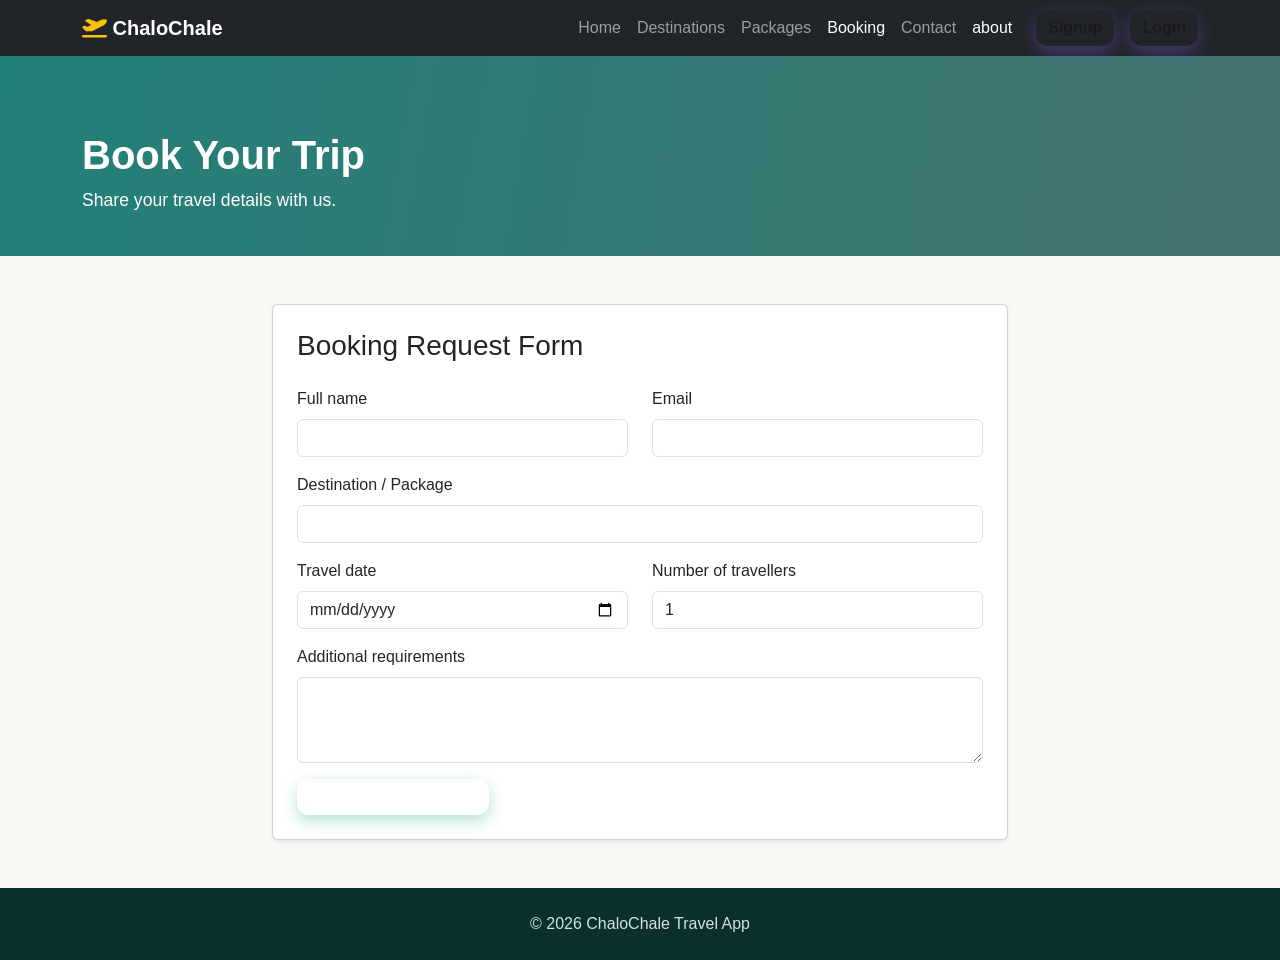
<file: booking.html>
<!doctype html>
<html lang="en">

<head>
    <meta charset="utf-8">
    <meta name="viewport" content="width=device-width, initial-scale=1">
    <title>Booking | ChaloChale</title>
    <link href="https://cdn.jsdelivr.net/npm/bootstrap@5.3.3/dist/css/bootstrap.min.css" rel="stylesheet">
    <link rel="stylesheet" href="https://cdnjs.cloudflare.com/ajax/libs/font-awesome/6.5.2/css/all.min.css">
    <link rel="stylesheet" href="css/style.css">
</head>

<body>
    <nav class="navbar navbar-expand-lg navbar-dark bg-dark sticky-top">
        <div class="container">
            <a class="navbar-brand fw-bold" href="index.html"><i class="fa-solid fa-plane-departure text-warning"></i>
                ChaloChale</a>
            <button class="navbar-toggler" type="button" data-bs-toggle="collapse" data-bs-target="#menu"
                aria-controls="menu" aria-expanded="false" aria-label="Toggle navigation"><span
                    class="navbar-toggler-icon"></span></button>
            <div class="collapse navbar-collapse" id="menu">
                <ul class="navbar-nav ms-auto">
                    <li class="nav-item"><a class="nav-link" href="index.html">Home</a></li>
                    <li class="nav-item"><a class="nav-link" href="destinations.html">Destinations</a></li>
                    <li class="nav-item"><a class="nav-link" href="packages.html">Packages</a></li>
                    <li class="nav-item"><a class="nav-link active" href="booking.html">Booking</a></li>
                    <li class="nav-item"><a class="nav-link" href="contact.html">Contact</a></li>
                    <li class="nav-item"><a class="nav-link active" href="about.html">about</a></li>
                </ul>
                <a href="signup.html" class="btn btn-warning ms-lg-3 mt-2 mt-lg-0">Signup</a><a href="login.html"
                    class="btn btn-warning ms-lg-3 mt-2 mt-lg-0">Login</a>
            </div>
        </div>
    </nav>
    <header class="page-banner">
        <div class="container">
            <h1>Book Your Trip</h1>
            <p>Share your travel details with us.</p>
        </div>
    </header>
    <main class="container py-5">
        <div class="row justify-content-center">
            <div class="col-lg-8">
                <div class="card shadow-sm">
                    <div class="card-body p-4">
                        <h3 class="mb-4">Booking Request Form</h3>
                        <form id="bookingPageForm">
                            <div class="row">
                                <div class="col-md-6 mb-3"><label class="form-label" for="name">Full name</label><input
                                        class="form-control" id="name" required></div>
                                <div class="col-md-6 mb-3"><label class="form-label"
                                        for="bookingEmail">Email</label><input type="email" class="form-control"
                                        id="bookingEmail" required></div>
                            </div>
                            <div class="mb-3"><label class="form-label" for="bookingDestination">Destination /
                                    Package</label><input class="form-control" id="bookingDestination" required></div>
                            <div class="row">
                                <div class="col-md-6 mb-3"><label class="form-label" for="date">Travel
                                        date</label><input type="date" class="form-control" id="date" required></div>
                                <div class="col-md-6 mb-3"><label class="form-label" for="people">Number of
                                        travellers</label><input type="number" min="1" value="1" class="form-control"
                                        id="people" required></div>
                            </div>
                            <div class="mb-3"><label class="form-label" for="message">Additional
                                    requirements</label><textarea class="form-control" id="message" rows="3"></textarea>
                            </div><button class="btn btn-primary" type="submit">Send booking request</button>
                        </form>
                        <div id="bookingPageMessage" class="alert alert-success mt-3 d-none">Thank you! Your demo
                            booking request has been received.</div>
                    </div>
                </div>
            </div>
        </div>
    </main>
    <footer class="footer py-4 text-center">© 2026 ChaloChale Travel App</footer>
    <script src="https://cdn.jsdelivr.net/npm/bootstrap@5.3.3/dist/js/bootstrap.bundle.min.js"></script>
    <script src="js/script.js"></script>
</body>

</html>
</file>
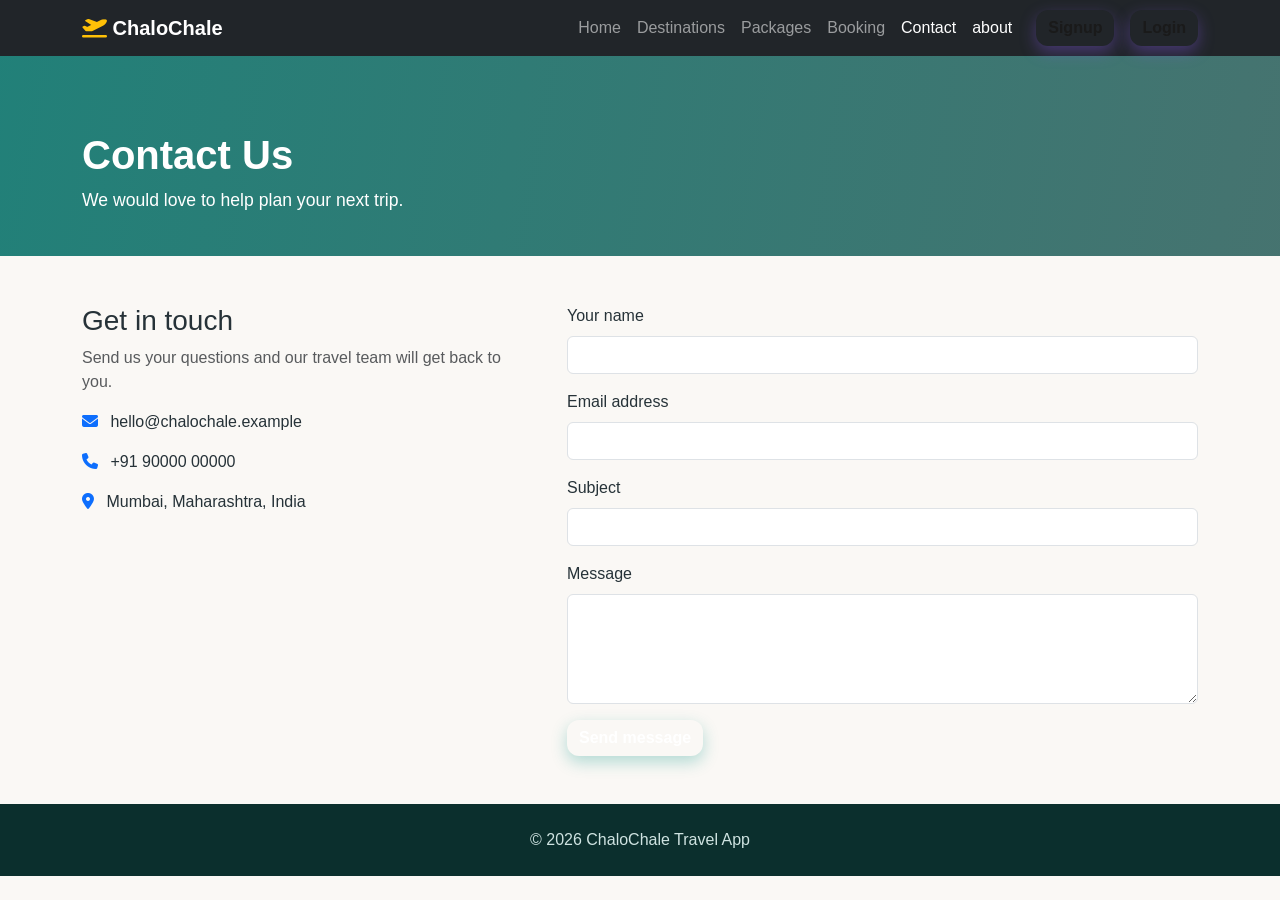
<file: contact.html>
<!doctype html>
<html lang="en">

<head>
    <meta charset="utf-8">
    <meta name="viewport" content="width=device-width, initial-scale=1">
    <title>Contact | ChaloChale</title>
    <link href="https://cdn.jsdelivr.net/npm/bootstrap@5.3.3/dist/css/bootstrap.min.css" rel="stylesheet">
    <link rel="stylesheet" href="https://cdnjs.cloudflare.com/ajax/libs/font-awesome/6.5.2/css/all.min.css">
    <link rel="stylesheet" href="css/style.css">
</head>

<body>
    <nav class="navbar navbar-expand-lg navbar-dark bg-dark sticky-top">
        <div class="container">
            <a class="navbar-brand fw-bold" href="index.html"><i class="fa-solid fa-plane-departure text-warning"></i>
                ChaloChale</a>
            <button class="navbar-toggler" type="button" data-bs-toggle="collapse" data-bs-target="#menu"
                aria-controls="menu" aria-expanded="false" aria-label="Toggle navigation"><span
                    class="navbar-toggler-icon"></span></button>
            <div class="collapse navbar-collapse" id="menu">
                <ul class="navbar-nav ms-auto">
                    <li class="nav-item"><a class="nav-link" href="index.html">Home</a></li>
                    <li class="nav-item"><a class="nav-link" href="destinations.html">Destinations</a></li>
                    <li class="nav-item"><a class="nav-link" href="packages.html">Packages</a></li>
                    <li class="nav-item"><a class="nav-link" href="booking.html">Booking</a></li>
                    <li class="nav-item"><a class="nav-link active" href="contact.html">Contact</a></li>
                    <li class="nav-item"><a class="nav-link active" href="about.html">about</a></li>
                </ul>
                <a href="signup.html" class="btn btn-warning ms-lg-3 mt-2 mt-lg-0">Signup</a><a href="login.html"
                    class="btn btn-warning ms-lg-3 mt-2 mt-lg-0">Login</a>
            </div>
        </div>
    </nav>
    <header class="page-banner">
        <div class="container">
            <h1>Contact Us</h1>
            <p>We would love to help plan your next trip.</p>
        </div>
    </header>
    <main class="container py-5">
        <div class="row g-5">
            <div class="col-lg-5">
                <h3>Get in touch</h3>
                <p class="text-muted">Send us your questions and our travel team will get back to you.</p>
                <p><i class="fa-solid fa-envelope text-primary me-2"></i> hello@chalochale.example</p>
                <p><i class="fa-solid fa-phone text-primary me-2"></i> +91 90000 00000</p>
                <p><i class="fa-solid fa-location-dot text-primary me-2"></i> Mumbai, Maharashtra, India</p>
            </div>
            <div class="col-lg-7">
                <form id="contactForm">
                    <div class="mb-3"><label for="contactName" class="form-label">Your name</label><input
                            id="contactName" class="form-control" required></div>
                    <div class="mb-3"><label for="contactEmail" class="form-label">Email address</label><input
                            type="email" id="contactEmail" class="form-control" required></div>
                    <div class="mb-3"><label for="subject" class="form-label">Subject</label><input id="subject"
                            class="form-control" required></div>
                    <div class="mb-3"><label for="contactMessage" class="form-label">Message</label><textarea
                            id="contactMessage" rows="4" class="form-control" required></textarea></div><button
                        class="btn btn-primary">Send message</button>
                </form>
                <div id="contactSuccess" class="alert alert-success mt-3 d-none">Thank you! Your demo message has been
                    submitted.</div>
            </div>
        </div>
    </main>
    <footer class="footer py-4 text-center">© 2026 ChaloChale Travel App</footer>
    <script src="https://cdn.jsdelivr.net/npm/bootstrap@5.3.3/dist/js/bootstrap.bundle.min.js"></script>
    <script src="js/script.js"></script>
</body>

</html>
</file>
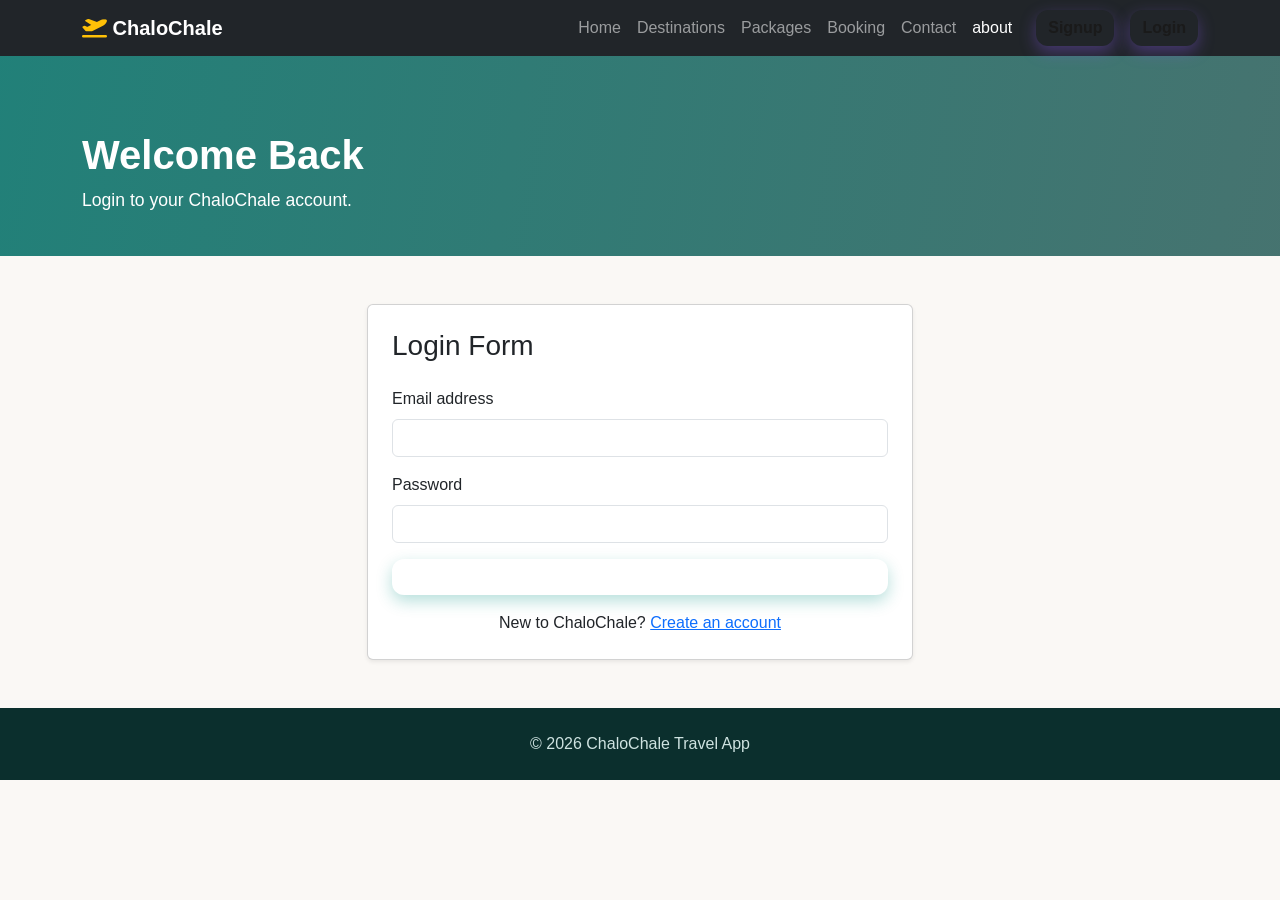
<file: login.html>
<!doctype html>
<html lang="en">

<head>
    <meta charset="utf-8">
    <meta name="viewport" content="width=device-width, initial-scale=1">
    <title>Login | ChaloChale</title>
    <link href="https://cdn.jsdelivr.net/npm/bootstrap@5.3.3/dist/css/bootstrap.min.css" rel="stylesheet">
    <link rel="stylesheet" href="https://cdnjs.cloudflare.com/ajax/libs/font-awesome/6.5.2/css/all.min.css">
    <link rel="stylesheet" href="css/style.css">
</head>

<body>
    <nav class="navbar navbar-expand-lg navbar-dark bg-dark sticky-top">
        <div class="container">
            <a class="navbar-brand fw-bold" href="index.html"><i class="fa-solid fa-plane-departure text-warning"></i>
                ChaloChale</a>
            <button class="navbar-toggler" type="button" data-bs-toggle="collapse" data-bs-target="#menu"
                aria-controls="menu" aria-expanded="false" aria-label="Toggle navigation"><span
                    class="navbar-toggler-icon"></span></button>
            <div class="collapse navbar-collapse" id="menu">
                <ul class="navbar-nav ms-auto">
                    <li class="nav-item"><a class="nav-link" href="index.html">Home</a></li>
                    <li class="nav-item"><a class="nav-link" href="destinations.html">Destinations</a></li>
                    <li class="nav-item"><a class="nav-link" href="packages.html">Packages</a></li>
                    <li class="nav-item"><a class="nav-link" href="booking.html">Booking</a></li>
                    <li class="nav-item"><a class="nav-link" href="contact.html">Contact</a></li>
                    <li class="nav-item"><a class="nav-link active" href="about.html">about</a></li>
                </ul>
                <a href="signup.html" class="btn btn-warning ms-lg-3 mt-2 mt-lg-0">Signup</a><a href="login.html"
                    class="btn btn-warning ms-lg-3 mt-2 mt-lg-0">Login</a>
            </div>
        </div>
    </nav>
    <header class="page-banner">
        <div class="container">
            <h1>Welcome Back</h1>
            <p>Login to your ChaloChale account.</p>
        </div>
    </header>
    <main class="container py-5">
        <div class="row justify-content-center">
            <div class="col-md-8 col-lg-6">
                <div class="card shadow-sm">
                    <div class="card-body p-4">
                        <h3 class="mb-4">Login Form</h3>
                        <form id="loginForm">
                            <div class="mb-3"><label for="loginEmail" class="form-label">Email address</label><input
                                    type="email" class="form-control" id="loginEmail" required></div>
                            <div class="mb-3"><label for="loginPassword" class="form-label">Password</label><input
                                    type="password" class="form-control" id="loginPassword" required></div><button
                                class="btn btn-primary w-100" type="submit">Login</button>
                        </form>
                        <div id="loginMessage" class="alert alert-info mt-3 d-none" role="alert">This is a frontend
                            demo. Connect a backend to verify login details.</div>
                        <p class="text-center mt-3 mb-0">New to ChaloChale? <a href="signup.html">Create an account</a>
                        </p>
                    </div>
                </div>
            </div>
        </div>
    </main>
    <footer class="footer py-4 text-center">© 2026 ChaloChale Travel App</footer>
    <script src="https://cdn.jsdelivr.net/npm/bootstrap@5.3.3/dist/js/bootstrap.bundle.min.js"></script>
    <script src="js/script.js"></script>
</body>

</html>
</file>
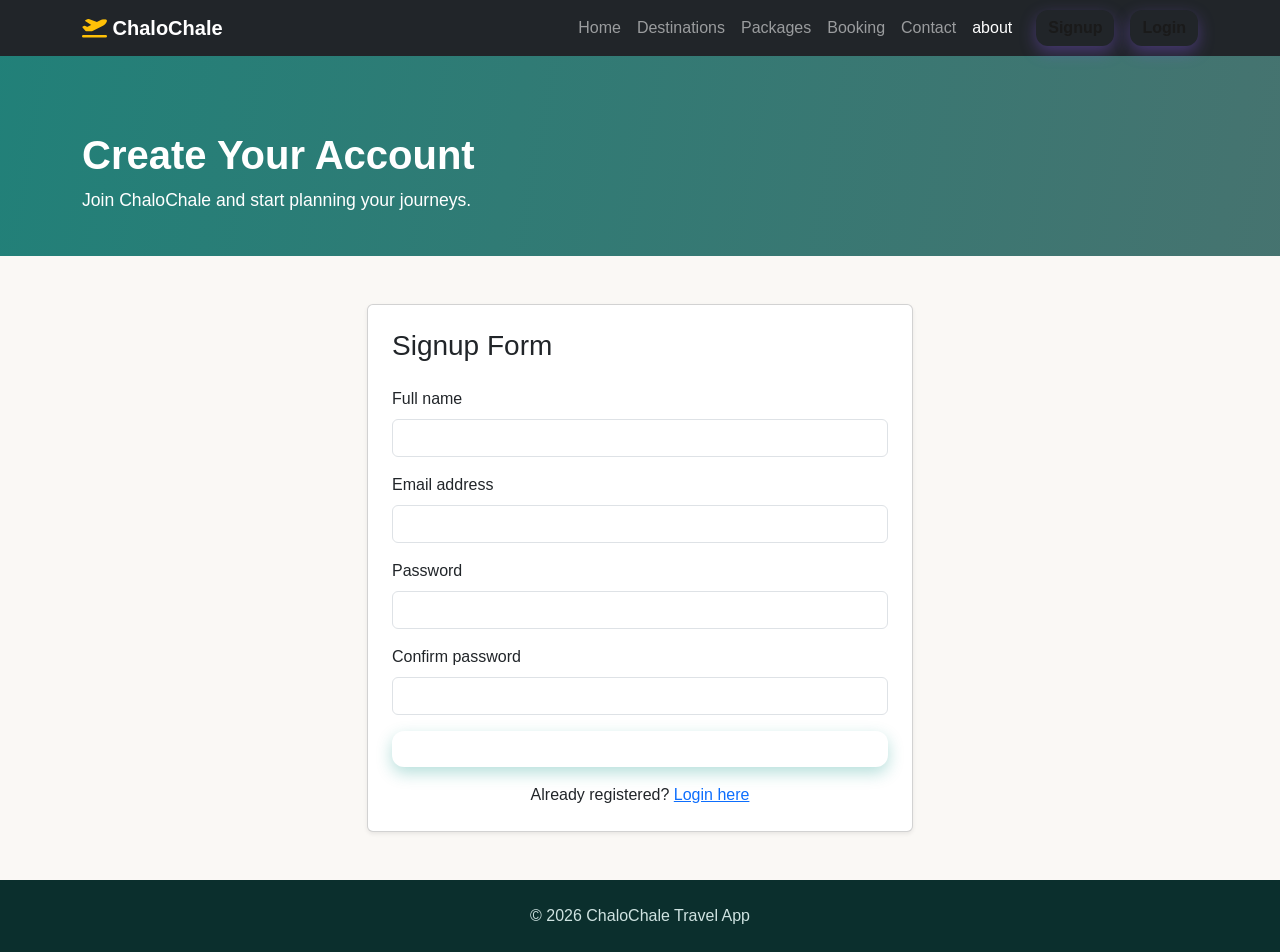
<file: signup.html>
<!doctype html>
<html lang="en">

<head>
    <meta charset="utf-8">
    <meta name="viewport" content="width=device-width, initial-scale=1">
    <title>Signup | ChaloChale</title>
    <link href="https://cdn.jsdelivr.net/npm/bootstrap@5.3.3/dist/css/bootstrap.min.css" rel="stylesheet">
    <link rel="stylesheet" href="https://cdnjs.cloudflare.com/ajax/libs/font-awesome/6.5.2/css/all.min.css">
    <link rel="stylesheet" href="css/style.css">
</head>

<body>
    <nav class="navbar navbar-expand-lg navbar-dark bg-dark sticky-top">
        <div class="container">
            <a class="navbar-brand fw-bold" href="index.html"><i class="fa-solid fa-plane-departure text-warning"></i>
                ChaloChale</a>
            <button class="navbar-toggler" type="button" data-bs-toggle="collapse" data-bs-target="#menu"
                aria-controls="menu" aria-expanded="false" aria-label="Toggle navigation"><span
                    class="navbar-toggler-icon"></span></button>
            <div class="collapse navbar-collapse" id="menu">
                <ul class="navbar-nav ms-auto">
                    <li class="nav-item"><a class="nav-link" href="index.html">Home</a></li>
                    <li class="nav-item"><a class="nav-link" href="destinations.html">Destinations</a></li>
                    <li class="nav-item"><a class="nav-link" href="packages.html">Packages</a></li>
                    <li class="nav-item"><a class="nav-link" href="booking.html">Booking</a></li>
                    <li class="nav-item"><a class="nav-link" href="contact.html">Contact</a></li>
                    <li class="nav-item"><a class="nav-link active" href="about.html">about</a></li>
                </ul>
                <a href="signup.html" class="btn btn-warning ms-lg-3 mt-2 mt-lg-0">Signup</a><a href="login.html"
                    class="btn btn-warning ms-lg-3 mt-2 mt-lg-0">Login</a>
            </div>
        </div>
    </nav>
    <header class="page-banner">
        <div class="container">
            <h1>Create Your Account</h1>
            <p>Join ChaloChale and start planning your journeys.</p>
        </div>
    </header>
    <main class="container py-5">
        <div class="row justify-content-center">
            <div class="col-md-8 col-lg-6">
                <div class="card shadow-sm">
                    <div class="card-body p-4">
                        <h3 class="mb-4">Signup Form</h3>
                        <form id="signupForm">
                            <div class="mb-3"><label for="signupName" class="form-label">Full name</label><input
                                    type="text" class="form-control" id="signupName" required></div>
                            <div class="mb-3"><label for="signupEmail" class="form-label">Email address</label><input
                                    type="email" class="form-control" id="signupEmail" required></div>
                            <div class="mb-3"><label for="signupPassword" class="form-label">Password</label><input
                                    type="password" class="form-control" id="signupPassword" minlength="6" required>
                            </div>
                            <div class="mb-3"><label for="confirmPassword" class="form-label">Confirm
                                    password</label><input type="password" class="form-control" id="confirmPassword"
                                    minlength="6" required></div><button class="btn btn-primary w-100"
                                type="submit">Create Account</button>
                        </form>
                        <div id="signupMessage" class="alert mt-3 d-none" role="alert"></div>
                        <p class="text-center mt-3 mb-0">Already registered? <a href="login.html">Login here</a></p>
                    </div>
                </div>
            </div>
        </div>
    </main>
    <footer class="footer py-4 text-center">© 2026 ChaloChale Travel App</footer>
    <script src="https://cdn.jsdelivr.net/npm/bootstrap@5.3.3/dist/js/bootstrap.bundle.min.js"></script>
    <script src="js/script.js"></script>
</body>

</html>
</file>
<file: css/style.css>
/* ChaloChale custom styles — tropical travel theme */
:root {
  --teal: #0d9488;
  --teal-dark: #0f766e;
  --teal-deep: #134e4a;
  --coral: #f97316;
  --coral-dark: #ea580c;
  --cream: #faf8f5;
  --ink: #263238;
  --muted: #6c757d;
}

body { font-family: Arial, Helvetica, sans-serif; color: var(--ink); background: var(--cream); }

/* ---------- Scroll reveal animations ---------- */
.reveal {
  opacity: 0;
  transform: translateY(28px);
  transition: opacity .6s ease, transform .6s ease;
}
.reveal.in-view { opacity: 1; transform: translateY(0); }

@keyframes fadeUp {
  from { opacity: 0; transform: translateY(24px); }
  to   { opacity: 1; transform: translateY(0); }
}

/* ---------- Glassmorphism navbar ---------- */
.navbar-glass {
  background: rgba(255, 255, 255, .75);
  backdrop-filter: blur(14px);
  -webkit-backdrop-filter: blur(14px);
  border-bottom: 1px solid rgba(13, 148, 136, .12);
  transition: box-shadow .3s, background .3s;
  padding-top: .9rem;
  padding-bottom: .9rem;
}
.navbar-glass.scrolled {
  background: rgba(255, 255, 255, .92);
  box-shadow: 0 8px 24px rgba(19, 78, 74, .10);
}
.navbar-glass .navbar-brand { color: var(--teal-deep); font-weight: 800; letter-spacing: .3px; }
.navbar-glass .navbar-brand i, .footer h5 i { color: var(--coral) !important; }
.navbar-glass .nav-link {
  color: #4b5563; font-weight: 600; margin: 0 .35rem; border-radius: 10px;
  transition: color .2s, background .2s;
}
.navbar-glass .nav-link:hover { color: var(--teal); background: rgba(13, 148, 136, .08); }
.navbar-glass .nav-link.active { color: var(--teal); }
.navbar-glass .navbar-toggler { border: 0; }
.navbar-glass .navbar-toggler:focus { box-shadow: 0 0 0 3px rgba(13, 148, 136, .2); }
.navbar-glass .navbar-toggler-icon {
  background-image: url("data:image/svg+xml,%3csvg xmlns='http://www.w3.org/2000/svg' viewBox='0 0 30 30'%3e%3cpath stroke='%23134e4a' stroke-linecap='round' stroke-miterlimit='10' stroke-width='2' d='M4 7h22M4 15h22M4 23h22'/%3e%3c/svg%3e");
}

/* ---------- Buttons (gradient theme) ---------- */
.btn { font-weight: 600; border-radius: 12px; transition: transform .2s, box-shadow .2s, background .2s, border-color .2s; }
.btn:hover { transform: translateY(-2px); }
.btn:active { transform: perspective(500px) rotateX(10deg) translateY(1px); }

.btn-warning {
  --bs-btn-bg: linear-gradient(135deg, var(--coral), var(--coral-dark));
  --bs-btn-border-color: transparent;
  --bs-btn-color: #fff;
  --bs-btn-hover-bg: linear-gradient(135deg, #fb8c3c, var(--coral));
  --bs-btn-hover-border-color: transparent;
  --bs-btn-hover-color: #fff;
  --bs-btn-active-bg: var(--coral-dark);
  --bs-btn-active-border-color: transparent;
  border: 0;
  box-shadow: 0 6px 16px rgba(249, 115, 22, .35);
}
.btn-warning:hover { box-shadow: 0 10px 22px rgba(249, 115, 22, .45); }

.btn-primary {
  --bs-btn-bg: linear-gradient(135deg, var(--teal), var(--teal-dark));
  --bs-btn-border-color: transparent;
  --bs-btn-color: #fff;
  --bs-btn-hover-bg: linear-gradient(135deg, #14b8a6, var(--teal));
  --bs-btn-hover-border-color: transparent;
  --bs-btn-hover-color: #fff;
  --bs-btn-active-bg: var(--teal-dark);
  --bs-btn-active-border-color: transparent;
  border: 0;
  box-shadow: 0 6px 16px rgba(13, 148, 136, .3);
}
.btn-primary:hover { box-shadow: 0 10px 22px rgba(13, 148, 136, .4); }

.btn-outline-primary {
  --bs-btn-color: var(--teal);
  --bs-btn-border-color: var(--teal);
  --bs-btn-hover-bg: var(--teal);
  --bs-btn-hover-border-color: var(--teal);
  --bs-btn-hover-color: #fff;
}
.btn-outline-dark { --bs-btn-color: var(--teal-deep); --bs-btn-border-color: var(--teal-deep); --bs-btn-hover-bg: var(--teal-deep); --bs-btn-hover-border-color: var(--teal-deep); --bs-btn-hover-color: #fff; }

/* Navbar Signup/Login buttons: purple gradient */
.navbar .btn-warning {
  --bs-btn-bg: linear-gradient(135deg, #8b5cf6, #6d28d9);
  --bs-btn-border-color: transparent;
  --bs-btn-color: #1a1a1a;
  --bs-btn-hover-bg: linear-gradient(135deg, #a78bfa, #7c3aed);
  --bs-btn-hover-border-color: transparent;
  --bs-btn-hover-color: #1a1a1a;
  --bs-btn-active-bg: #5b21b6;
  --bs-btn-active-border-color: transparent;
  --bs-btn-active-color: #1a1a1a;
  border: 0;
  box-shadow: 0 6px 16px rgba(139, 92, 246, .35);
}
.navbar .btn-warning:hover { box-shadow: 0 10px 22px rgba(139, 92, 246, .45); }

/* ---------- Hero carousel ---------- */
.hero-img { height: 660px; object-fit: cover; filter: brightness(.6) saturate(1.05); }
.carousel-item::before {
  content: "";
  position: absolute;
  inset: 0;
  background: linear-gradient(180deg, rgba(19, 78, 74, .25), rgba(19, 78, 74, .15) 35%, rgba(19, 78, 74, .65) 100%);
  z-index: 1;
}
.carousel-caption { bottom: 18%; z-index: 2; text-align: left; max-width: 640px; }
.carousel-caption h1, .carousel-caption h2 { font-weight: 800; text-shadow: 0 4px 18px rgba(0, 0, 0, .35); }
.carousel-item.active .carousel-caption { animation: fadeUp .8s ease both; }
.carousel-caption .lead { animation: fadeUp .8s .15s ease both; }
.carousel-caption .btn { animation: fadeUp .8s .3s ease both; box-shadow: 0 8px 20px rgba(0, 0, 0, .25); }
.carousel-indicators [data-bs-target] {
  width: 34px; height: 6px; border-radius: 3px; border: 0;
  background-color: rgba(255, 255, 255, .45);
  transition: background-color .3s, width .3s;
}
.carousel-indicators .active { width: 48px; background-color: var(--coral); }

/* ---------- Sections ---------- */
.section-tag { color: var(--coral); font-size: .8rem; font-weight: 700; letter-spacing: 2px; margin-bottom: .5rem; }
.section-title { font-weight: 800; color: var(--teal-deep); margin-bottom: .75rem; }

.service-box {
  height: 100%; padding: 32px 20px; border: 1px solid rgba(13, 148, 136, .12);
  border-radius: 18px; background: #fff;
  box-shadow: 0 6px 20px rgba(19, 78, 74, .06);
  transition: transform .25s, box-shadow .25s;
}
.service-box:hover { transform: perspective(800px) translateY(-6px) rotateX(3deg); box-shadow: 0 16px 36px rgba(19, 78, 74, .14); }
.service-box i { font-size: 2.1rem; color: var(--teal); margin-bottom: 16px; transition: color .25s, transform .25s; }
.service-box:hover i { color: var(--coral); transform: scale(1.1) rotate(-6deg); }
.service-box h5 { font-weight: 700; color: var(--teal-deep); }
.service-box p { color: var(--muted); margin-bottom: 0; }

/* ---------- Cards ---------- */
.travel-card, .package-card {
  border: 0; border-radius: 18px; overflow: hidden; background: #fff;
  box-shadow: 0 8px 26px rgba(19, 78, 74, .10);
  transform-style: preserve-3d;
  transition: transform .3s ease, box-shadow .3s ease;
}
.travel-card:hover, .package-card:hover {
  transform: perspective(900px) translateY(-8px) rotateX(5deg) rotateY(-5deg);
  box-shadow: 0 24px 50px rgba(19, 78, 74, .22);
}
.travel-card img, .package-card img { height: 230px; object-fit: cover; transition: transform .45s ease; }
.travel-card:hover img, .package-card:hover img { transform: scale(1.07); }
.travel-card .card-title, .package-card h5 { font-weight: 700; color: var(--teal-deep); }
.price { color: var(--coral); font-weight: 800; }
.package-card .badge { border-radius: 8px; font-weight: 600; }

/* ---------- Modal ---------- */
.modal-content { border: 0; border-radius: 20px; overflow: hidden; box-shadow: 0 30px 80px rgba(19, 78, 74, .35); }
.modal-header { background: linear-gradient(135deg, var(--teal), var(--teal-dark)); color: #fff; border: 0; }
.modal-header .modal-title { font-weight: 800; }
.modal-header .btn-close { filter: brightness(0) invert(1); opacity: .9; }
.modal .form-control { border-radius: 10px; border-color: #d8e2e0; padding: .6rem .85rem; }
.modal .form-control:focus { border-color: var(--teal); box-shadow: 0 0 0 .2rem rgba(13, 148, 136, .18); }
.modal .form-label { font-weight: 600; color: var(--teal-deep); }

/* ---------- Newsletter & footer ---------- */
.newsletter {
  background: linear-gradient(120deg, var(--teal-deep), var(--teal) 60%, #14b8a6);
  color: #fff;
}
.newsletter .btn-warning { box-shadow: 0 8px 22px rgba(0, 0, 0, .25); }
.newsletter p { color: rgba(255, 255, 255, .85); }

.footer { background: #0b2f2d; color: #cfe3e1; }
.footer h5 { color: #fff; }
.footer a { color: #cfe3e1; text-decoration: none; margin-left: 16px; transition: color .2s; }
.footer a:hover { color: var(--coral); }
.footer hr { border-color: rgba(255, 255, 255, .12); }

/* ---------- Page banner (other pages) ---------- */
.page-banner {
  height: 200px; padding: 75px 0; color: #fff;
  background: linear-gradient(100deg, rgba(15, 118, 110, .92), rgba(19, 78, 74, .78)),
              url("https://images.unsplash.com/photo-1469474968028-56623f02e42e?auto=format&fit=crop&w=1800&q=80") center/cover;
}
.page-banner h1 { font-weight: 700; }
.page-banner p { margin-bottom: 0; font-size: 1.1rem; }

/* ---------- Reduced motion ---------- */
@media (prefers-reduced-motion: reduce) {
  .reveal { opacity: 1; transform: none; transition: none; }
  .carousel-item.active .carousel-caption,
  .carousel-caption .lead,
  .carousel-caption .btn { animation: none; }
}

@media (max-width: 767.98px) {
  .hero-img { height: 460px; }
  .carousel-caption { bottom: 10%; }
  .carousel-caption h1, .carousel-caption h2 { font-size: 1.9rem; }
  .carousel-caption p { font-size: .95rem; }
  .footer a { display: inline-block; margin: 8px; }
}
</file>
